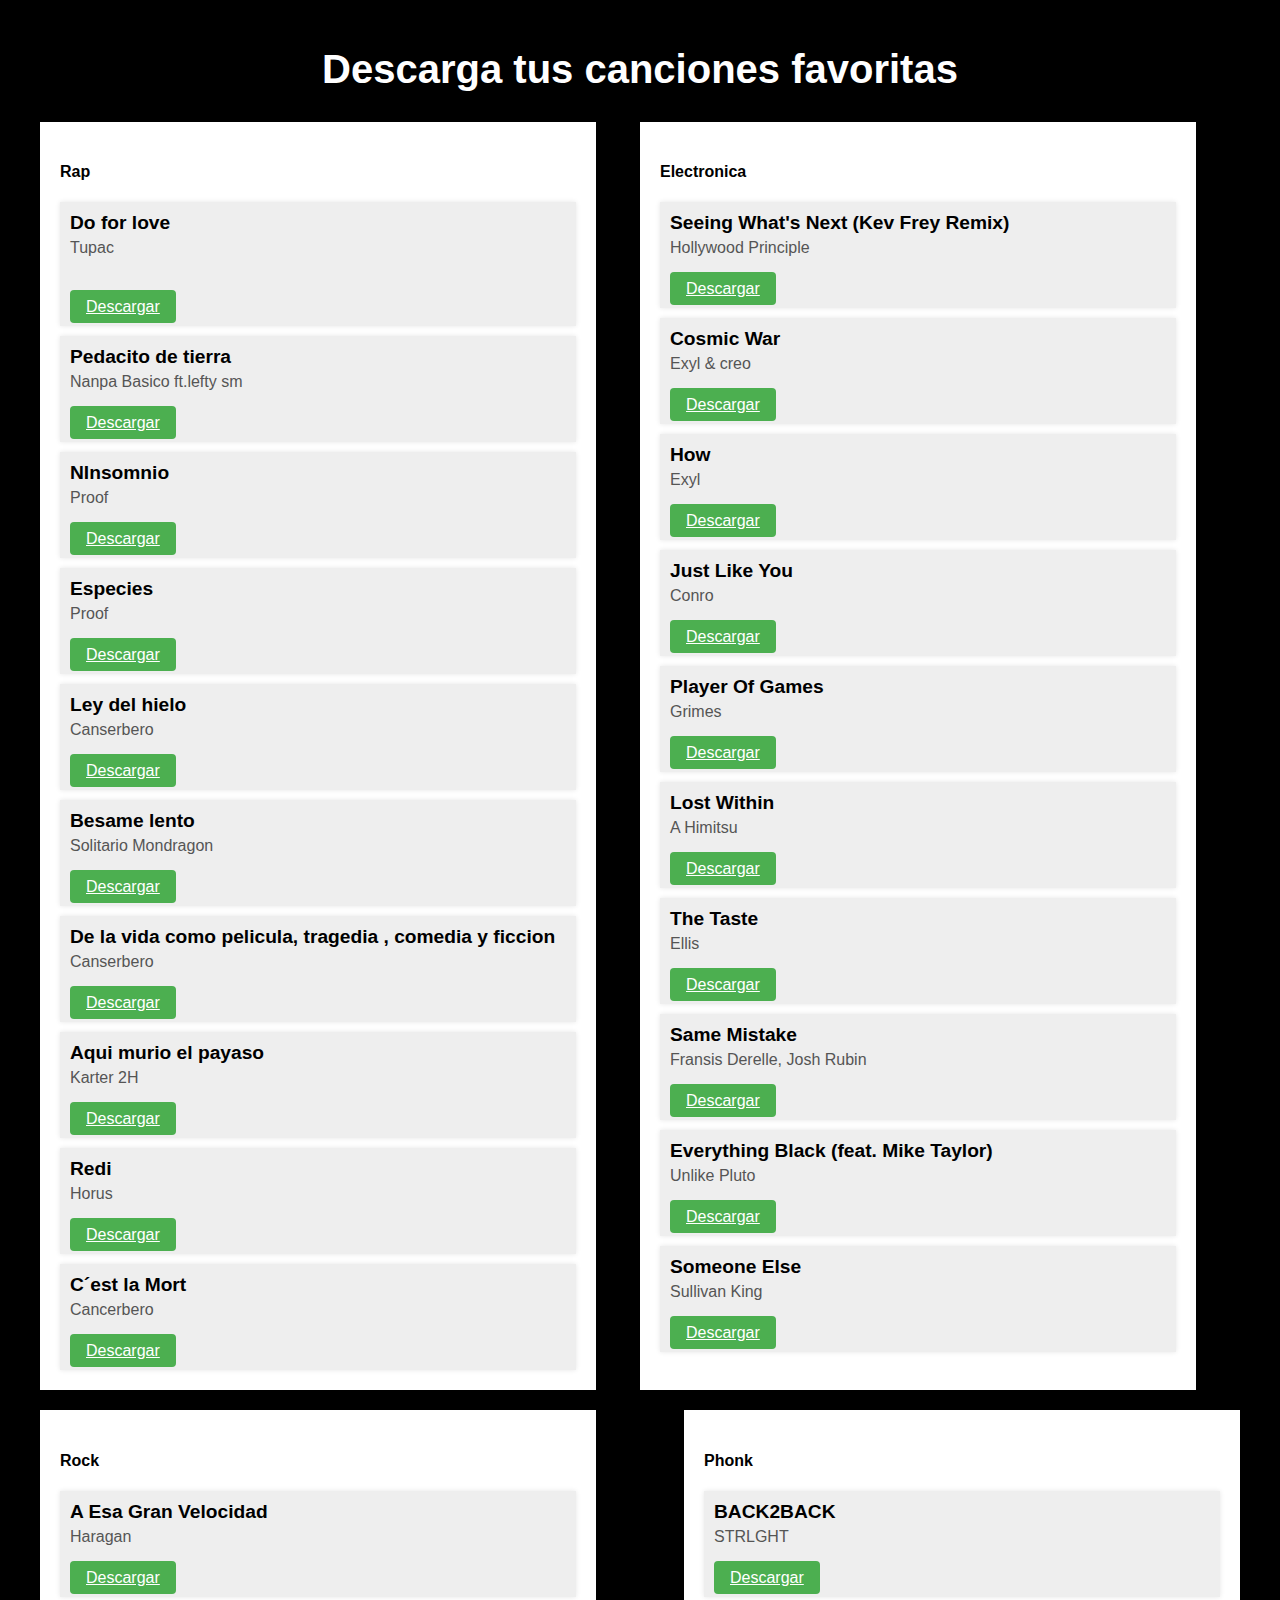
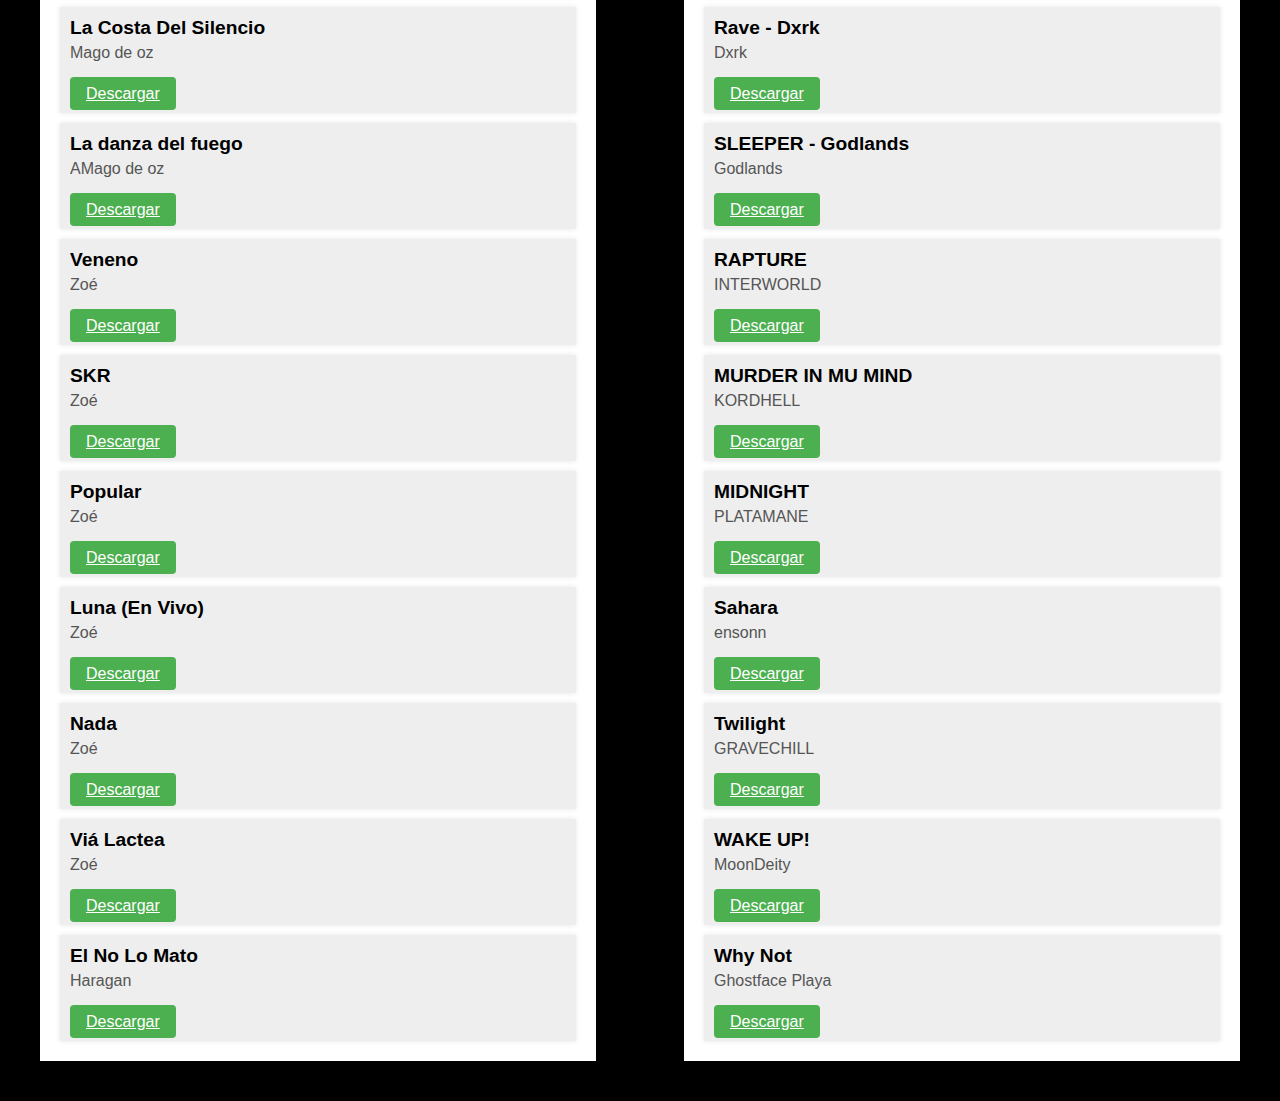
<file: Descargas.html>
<!DOCTYPE html>
<html lang="es">
<head>
    <meta charset="UTF-8">
    <meta name="viewport" content="width=device-width, initial-scale=1.0">
    <title>Descarga tus canciones favoritas</title>
    <style>
        body {
            font-family: Arial, sans-serif;
            margin: 0;
            padding: 0;
            box-sizing: border-box;
            background-color: #000000; /* Fondo oscuro */
            color: rgb(255, 255, 255); /* Color del texto */
            
        }

        .container {
            max-width: 1200px;
            margin: 0 auto;
            padding: 20px;
        }

        h1 {
            text-align: center;
            font-size: 2.5em;
            margin-bottom: 30px;
        }

        .box-container {
            display: flex;
            justify-content: space-between;
            flex-wrap: wrap;
        }

        .box {
            flex: 0 0 calc(48% - 20px); /* 48% para dejar espacio entre las cajas */
            background-color: #fff;
            padding: 20px;
            margin-bottom: 20px;
            box-shadow: 0 0 10px rgba(0, 0, 0, 0.1);
            box-sizing: border-box;
            color: rgb(0, 0, 0); /* Color del texto */
        }

        .sub-box {
            background-color: #eee;
            padding: 10px;
            margin-top: 10px;
            box-shadow: 0 0 5px rgba(0, 0, 0, 0.1);
            box-sizing: border-box;
        }

        .sub-box-title {
            font-size: 1.2em;
            font-weight: bold;
            margin-bottom: 5px;
        }

        .sub-box-subtitle {
            font-size: 1em;
            color: #555;
            margin-bottom: 5px;
        }

        .download-button {
            background-color: #4CAF50;
            color: #fff;
            padding: 8px 16px;
            border: none;
            border-radius: 4px;
            cursor: pointer;
            font-size: 1em;
        }

        .sidebar {
            position: absolute;
            top: 0;
            right: 0;
            bottom: 0;
            width: 30px; /* Ancho del sidebar */
            background-color: #2b2c2b; /* Color de fondo del sidebar */
            display: flex;
            flex-direction: column;
            align-items: center;
            justify-content: space-between;
            padding: 10px;
            box-sizing: border-box;
            color: #fff; /* Color del texto en el sidebar */
        }

        .sidebar a {
            text-decoration: none;
            color: #fff; /* Color de los enlaces en el sidebar */
            padding: 8px;
            text-align: center;
            width: 100%;
            box-sizing: border-box;
            display: block;
        }
    </style>
</head>
<body>

    <div class="container">
        <h1>Descarga tus canciones favoritas</h1>
<!--Primer genero    de bruzz-->
        <div class="box-container">
            <div class="box">
                <h4>Rap</h4>
                <div class="sub-box">
                    <div class="sub-box-title">Do for love</div>
                    <div class="sub-box-subtitle">Tupac</div><br>
                    <br><a class="download-button" href="musica/DoForLove.mp3" download="Tupac-DoForLove">Descargar</a>
                </div>
                <div class="sub-box">
                    <div class="sub-box-title">Pedacito de tierra</div>
                    <div class="sub-box-subtitle">Nanpa Basico ft.lefty sm</div>
                    <br><a class="download-button" href="musica/PedacitoDeTierra.mp3" download="Nanpa Basico ft.Lefty - Pedacito de tierra">Descargar</a>
                </div>

                <div class="sub-box">
                    <div class="sub-box-title">NInsomnio</div>
                    <div class="sub-box-subtitle">Proof</div>
                    <br><a class="download-button" href="musica/insomnio.mp3" download="Proof - imsomnio">Descargar</a>
                </div>
                <div class="sub-box">
                    <div class="sub-box-title">Especies</div>
                    <div class="sub-box-subtitle">Proof</div>
                    <br><a class="download-button" href="musica/especies.mp3" download="Proof - Especies">Descargar</a>
                </div>
                <div class="sub-box">
                    <div class="sub-box-title">Ley del hielo</div>
                    <div class="sub-box-subtitle">Canserbero</div>
                    <br><a class="download-button" href="musica/Ley del Hielo.mp3" download="Canserbero - Ley del hielo">Descargar</a>
                </div>
                <div class="sub-box">
                    <div class="sub-box-title">Besame lento</div>
                    <div class="sub-box-subtitle">Solitario Mondragon</div>
                    <br><a class="download-button" href="musica/BesameLento.mp3" download="Solitario Mondragon - Besame lento">Descargar</a>
                </div>
                <div class="sub-box">
                    <div class="sub-box-title">De la vida como pelicula, tragedia , comedia y ficcion</div>
                    <div class="sub-box-subtitle">Canserbero</div>
                    <br><a class="download-button" href="musica/De la Vida Como Pelicula, Tragedia, Comedia y Ficcion.mp3" download="Canserbero -  de la vida como pelicula , tragedia , comedia y ficcion">Descargar</a>
                </div>
                <div class="sub-box">
                    <div class="sub-box-title">Aqui murio el payaso</div>
                    <div class="sub-box-subtitle">Karter 2H</div>
                    <br><a class="download-button" href="musica/Aquí murió el payaso - Karter 2h.mp3" download="Santiago Insane - Aqui murio el payaso">Descargar</a>
                </div>
                <div class="sub-box">
                    <div class="sub-box-title">Redi</div>
                    <div class="sub-box-subtitle">Horus</div>
                    <br><a class="download-button" href="musica/HORUS  REDI.mp3" download="Horus - Redi">Descargar</a>
                </div>
                <div class="sub-box">
                    <div class="sub-box-title">C´est la Mort</div>
                    <div class="sub-box-subtitle">Cancerbero</div>
                    <br><a class="download-button" href="musica/Canserbero - Cest la Mort" download="Canserbero - Cest la Mort">Descargar</a>
                </div>
            </div>

<!--segundo genero-->
            <div class="box">
                <h4>Electronica</h4>
                <div class="sub-box">
                    <div class="sub-box-title">Seeing What's Next (Kev Frey Remix)</div>
                    <div class="sub-box-subtitle">Hollywood Principle</div>
                    <br><a class="download-button" href="musica/Seeing What's Next (Kev Frey Remix)_256k.mp3" download="Seeing What's Next (Kev Frey Remix) - Hollywood Principle">Descargar</a>
                </div>
                <div class="sub-box">
                    <div class="sub-box-title">Cosmic War</div>
                    <div class="sub-box-subtitle">Exyl & creo</div>
                    <br><a class="download-button" href="musica/Exyl & Creo - Cosmic War_256k.mp3" download="Cosmic War - Exyl & creo">Descargar</a>
                </div>
                <div class="sub-box">
                    <div class="sub-box-title">How</div>
                    <div class="sub-box-subtitle">Exyl</div>
                    <br><a class="download-button" href="musica/How_256k.mp3" download="How - Exyl">Descargar</a>
                </div>
                <div class="sub-box">
                    <div class="sub-box-title">Just Like You</div>
                    <div class="sub-box-subtitle">Conro</div>
                    <br><a class="download-button" href="musica/Just Like You_256k.mp3" download="Just Like You - Conro">Descargar</a>
                </div>
                <div class="sub-box">
                    <div class="sub-box-title">Player Of Games</div>
                    <div class="sub-box-subtitle">Grimes</div>
                    <br><a class="download-button" href="musica/Player Of Games_256k.mp3" download="Player Of Games - Grimes">Descargar</a>
                </div>
                <div class="sub-box">
                    <div class="sub-box-title">Lost Within</div>
                    <div class="sub-box-subtitle">A Himitsu</div>
                    <br><a class="download-button" href="musica/A Himitsu - Lost Within_256k.mp3" download="Lost Within - A Himitsu">Descargar</a>
                </div>
                <div class="sub-box">
                    <div class="sub-box-title">The Taste</div>
                    <div class="sub-box-subtitle">Ellis</div>
                    <br><a class="download-button" href="musica/The Taste_256k.mp3" download="The Taste - Ellis">Descargar</a>
                </div>
                <div class="sub-box">
                    <div class="sub-box-title">Same Mistake</div>
                    <div class="sub-box-subtitle">Fransis Derelle, Josh Rubin</div>
                    <br><a class="download-button" href="musica/Fransis Derelle - Same Mistake (feat. Josh Rubin) [Monstercat Release]_256k.mp3" download="Same Mistake - Fransis Derelle, Josh Rubin">Descargar</a>
                </div>
                <div class="sub-box">
                    <div class="sub-box-title">Everything Black (feat. Mike Taylor)</div>
                    <div class="sub-box-subtitle">Unlike Pluto</div>
                    <br><a class="download-button" href="musica/Everything Black (feat. Mike Taylor)_256k.mp3" download="Everything Black (feat. Mike Taylor) - Unlike Pluto">Descargar</a>
                </div>
                <div class="sub-box">
                    <div class="sub-box-title">Someone Else</div>
                    <div class="sub-box-subtitle">Sullivan King</div>
                    <br><a class="download-button" href="musica/Sullivan King - Someone Else_256k.mp3" download="Someone Else - Sullivan King">Descargar</a>
                </div>
            </div>
<!--tercer genero-- este es el genero de rock de bruzz-->
<a href="genero"  id="genero" class="genero"></a>
            <div class="box" >
                <h4>Rock</h4>
                <div class="sub-box">
                    <div class="sub-box-title">A Esa Gran Velocidad</div>
                    <div class="sub-box-subtitle">Haragan</div>
                    <br><a class="download-button" href="musica/A Esa Gran Velocidad.mp3" download="A Esa Gran Velocidad">Descargar</a>
                </div>
                <div class="sub-box">
                    <div class="sub-box-title">La Costa Del Silencio</div>
                    <div class="sub-box-subtitle">Mago de oz</div>
                    <br><a class="download-button" href="musica/La Costa Del Silencio.mp3" download="La Costa Del Silencio">Descargar</a>
                </div>
                <div class="sub-box">
                    <div class="sub-box-title">La danza del fuego</div>
                    <div class="sub-box-subtitle">AMago de oz</div>
                    <br><a class="download-button" href="musica/La danza del fuego.mp3" download="La danza del fuego">Descargar</a>
                </div>  
                <div class="sub-box">
                    <div class="sub-box-title">Veneno</div>
                    <div class="sub-box-subtitle">Zoé</div>
                    <br><a class="download-button" href="musica/Veneno_256k.mp3" download="Veneno - Zoé">Descargar</a>
                </div>
                <div class="sub-box">
                    <div class="sub-box-title">SKR</div>
                    <div class="sub-box-subtitle">Zoé</div>
                    <br><a class="download-button" href="musica/SKR_256k.mp3" download="SKR - Zoé">Descargar</a>
                </div>
                <div class="sub-box">
                    <div class="sub-box-title">Popular</div>
                    <div class="sub-box-subtitle">Zoé</div>
                    <br><a class="download-button" href="musica/Popular_256k.mp3" download="Popular - Zoé">Descargar</a>
                </div>
                <div class="sub-box">
                    <div class="sub-box-title">Luna (En Vivo)</div>
                    <div class="sub-box-subtitle">Zoé</div>
                    <br><a class="download-button" href="musica/Luna (En Vivo)_256k.mp3" download="Luna (En Vivo) - Zoé">Descargar</a>
                </div>
                <div class="sub-box">
                    <div class="sub-box-title">Nada</div>
                    <div class="sub-box-subtitle">Zoé</div>
                    <br><a class="download-button" href="musica/Nada_256k.mp3" download="Nada - Zoé">Descargar</a>
                </div>
                <div class="sub-box">
                    <div class="sub-box-title">Viá Lactea</div>
                    <div class="sub-box-subtitle">Zoé</div>
                    <br><a class="download-button" href="musica/Vía Láctea_256k.mp3" download="Viá Lactea - Zoé">Descargar</a>
                </div>
                <div class="sub-box">
                    <div class="sub-box-title">El No Lo Mato</div>
                    <div class="sub-box-subtitle">Haragan</div>
                    <br><a class="download-button" href="musica/El No Lo Mato.mp3" download="El No Lo Mato">Descargar</a>
                </div>
            </div>
<!--cuarto genero-->
            <div class="box">
                <h4>Phonk</h4>
                <div class="sub-box">
                    <div class="sub-box-title">BACK2BACK</div>
                    <div class="sub-box-subtitle">STRLGHT</div>
                    <br><a class="download-button" href="musica/BACK2BACK_256k.mp3" download="BACK2BACK - STRLGHT">Descargar</a>
                </div>
                <div class="sub-box">
                    <div class="sub-box-title">Rave - Dxrk</div>
                    <div class="sub-box-subtitle">Dxrk</div>
                    <br><a class="download-button" href="musica/Dxrk ダーク - RAVE (Official Audio)_256k.mp3" download="Rave - Dxrk">Descargar</a>
                </div>
                <div class="sub-box">
                    <div class="sub-box-title">SLEEPER - Godlands</div>
                    <div class="sub-box-subtitle">Godlands</div>
                    <br><a class="download-button" href="musica/Godlands - SLEEPER [Monstercat Release]_256k.mp3" download="SLEEPER - Godlands">Descargar</a>
                </div>
                <div class="sub-box">
                    <div class="sub-box-title">RAPTURE</div>
                    <div class="sub-box-subtitle">INTERWORLD</div>
                    <br><a class="download-button" href="musica/INTERWORLD - RAPTURE (PHONK)_256k.mp3" download="RAPTURE - INTERWORLD">Descargar</a>
                </div>
                <div class="sub-box">
                    <div class="sub-box-title">MURDER IN MU MIND</div>
                    <div class="sub-box-subtitle">KORDHELL</div>
                    <br><a class="download-button" href="musica/KORDHELL - MURDER IN MY MIND_256k.mp3" download="MURDER IN MU MIND - KORDHELL">Descargar</a>
                </div>
                <div class="sub-box">
                    <div class="sub-box-title">MIDNIGHT</div>
                    <div class="sub-box-subtitle">PLATAMANE</div>
                    <br><a class="download-button" href="musica/MIDNIGHT_256k.mp3" download="MIDNIGHT - PLATAMANE">Descargar</a>
                </div>
                <div class="sub-box">
                    <div class="sub-box-title">Sahara</div>
                    <div class="sub-box-subtitle">ensonn</div>
                    <br><a class="download-button" href="musica/Sahara_256k.mp3" download="Sahara - Hensonn">Descargar</a>
                </div>
                <div class="sub-box">
                    <div class="sub-box-title">Twilight</div>
                    <div class="sub-box-subtitle">GRAVECHILL</div>
                    <br><a class="download-button" href="musica/Twilight_256k.mp3" download="Twilight - GRAVECHILL">Descargar</a>
                </div>
                <div class="sub-box">
                    <div class="sub-box-title">WAKE UP!</div>
                    <div class="sub-box-subtitle">MoonDeity</div>
                    <br><a class="download-button" href="musica/WAKE UP!_256k.mp3" download="WAKE UP! - MoonDeity">Descargar</a>
                </div>
                <div class="sub-box">
                    <div class="sub-box-title">Why Not</div>
                    <div class="sub-box-subtitle">Ghostface Playa</div>
                    <br><a class="download-button" href="musica/Why Not_256k.mp3" download="Why Not - Ghostface Playa">Descargar</a>
                
            </div>
        </div>
    </div>
        
        

</body>
</html>
</file>
